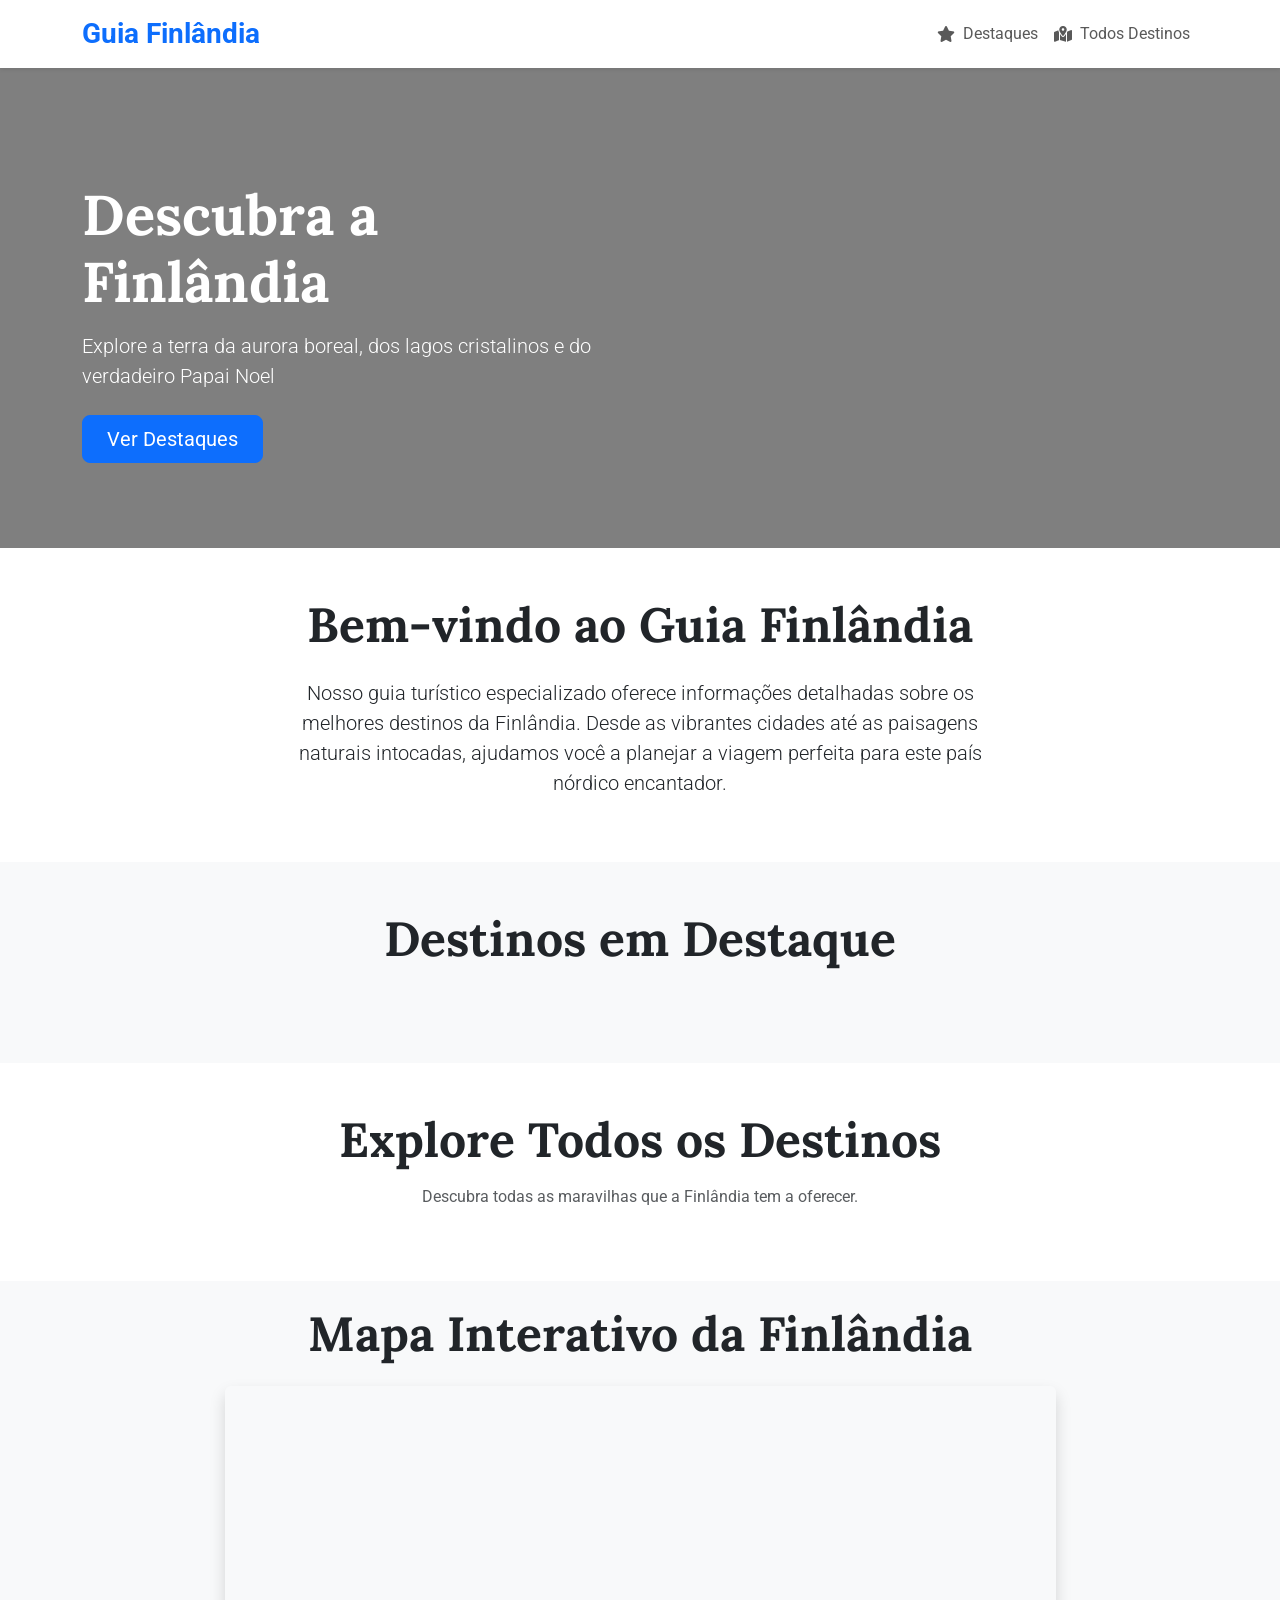
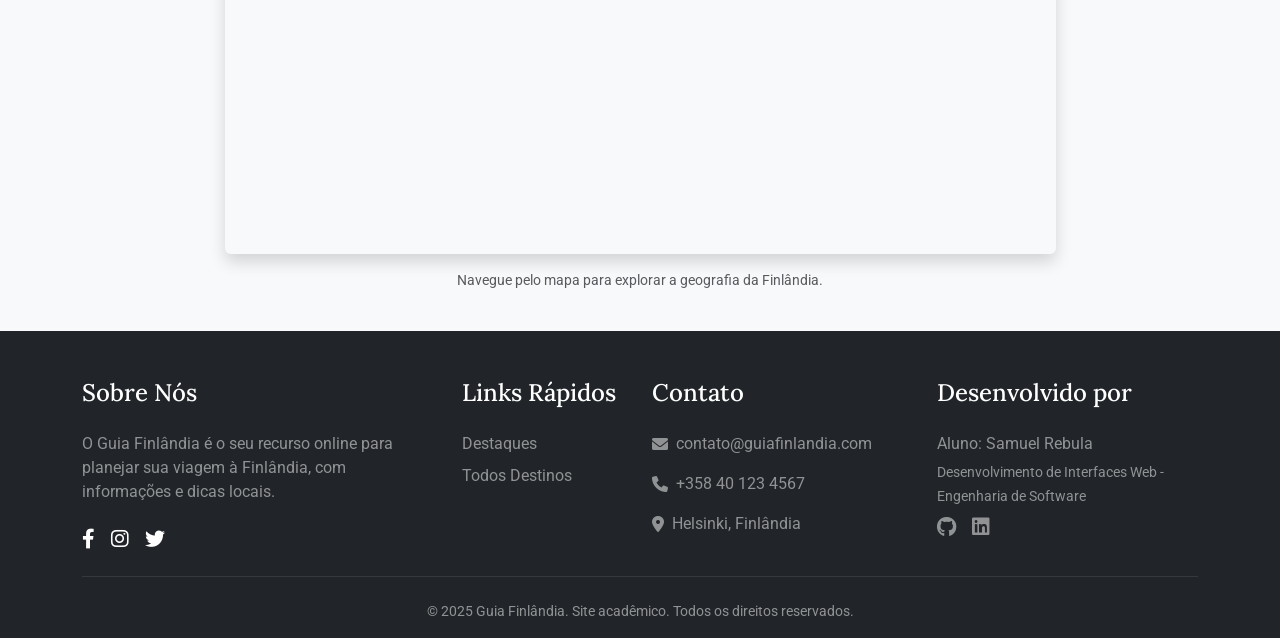
<file: public/index.html>
<!DOCTYPE html>
<html lang="pt-br">
  <head>
    <meta charset="UTF-8" />
    <meta name="viewport" content="width=device-width, initial-scale=1.0" />
    <title>Guia Finlândia</title>
    <!-- Bootstrap CSS -->
    <link
      href="https://cdn.jsdelivr.net/npm/bootstrap@5.3.2/dist/css/bootstrap.min.css"
      rel="stylesheet"
    />
    <!-- Font Awesome -->
    <link
      rel="stylesheet"
      href="https://cdnjs.cloudflare.com/ajax/libs/font-awesome/6.0.0-beta3/css/all.min.css"
    />
    <!-- Google Fonts -->
    <link
      href="https://fonts.googleapis.com/css2?family=Roboto:wght@400;700&family=Lora:wght@400;700&display=swap"
      rel="stylesheet"
    />
    <link rel="stylesheet" href="./assets/css/styles.css" />
  </head>

  <body>
    <!-- Header -->
    <nav
      class="navbar navbar-expand-lg navbar-light bg-white fixed-top shadow-sm"
    >
      <div class="container">
        <a class="navbar-brand fw-bold fs-3 text-primary" href="index.html"
          >Guia Finlândia</a
        >
        <button
          class="navbar-toggler"
          type="button"
          data-bs-toggle="collapse"
          data-bs-target="#navbarNav"
        >
          <span class="navbar-toggler-icon"></span>
        </button>
        <div class="collapse navbar-collapse" id="navbarNav">
          <ul class="navbar-nav ms-auto">
            <li class="nav-item">
              <a
                class="nav-link d-flex align-items-center gap-2"
                href="#destaques"
              >
                <i class="fas fa-star"></i> Destaques
              </a>
            </li>
            <li class="nav-item">
              <a
                class="nav-link d-flex align-items-center gap-2"
                href="#todos-destinos"
              >
                <i class="fas fa-map-marked-alt"></i> Todos Destinos
              </a>
            </li>
          </ul>
        </div>
      </div>
    </nav>

    <!-- Main content -->
    <main>
      <!-- Banner Principal -->
      <section class="banner d-flex align-items-center pt-5 mt-5">
        <div class="container">
          <div class="row">
            <div class="col-lg-6">
              <h1 class="display-4 fw-bold mb-3">Descubra a Finlândia</h1>
              <p class="lead mb-4">
                Explore a terra da aurora boreal, dos lagos cristalinos e do
                verdadeiro Papai Noel
              </p>
              <a href="#destaques" class="btn btn-primary btn-lg px-4"
                >Ver Destaques</a
              >
            </div>
          </div>
        </div>
      </section>

      <!-- Texto Introdutório -->
      <section class="py-5">
        <div class="container text-center">
          <h2 class="display-5 mb-4">Bem-vindo ao Guia Finlândia</h2>
          <div class="row justify-content-center">
            <div class="col-lg-8">
              <p class="lead">
                Nosso guia turístico especializado oferece informações
                detalhadas sobre os melhores destinos da Finlândia. Desde as
                vibrantes cidades até as paisagens naturais intocadas, ajudamos
                você a planejar a viagem perfeita para este país nórdico
                encantador.
              </p>
            </div>
          </div>
        </div>
      </section>

      <!-- Seção 1: Itens em Destaque (Carrossel Dinâmico) -->
      <section id="destaques" class="py-5 bg-light">
        <div class="container">
          <h2 class="display-5 text-center mb-5">Destinos em Destaque</h2>
          <div
            id="carouselDestaques"
            class="carousel slide shadow rounded overflow-hidden"
            data-bs-ride="carousel"
          >
            <!-- Indicadores -->
            <div class="carousel-indicators" id="carousel-indicators">
              <!-- Indicadores serão inseridos aqui pelo JS -->
            </div>
            <!-- Slides do Carrossel -->
            <div class="carousel-inner" id="carousel-inner-destaques">
              <!-- Itens do carrossel serão inseridos aqui pelo JS -->
            </div>
            <!-- Controles -->
            <button
              class="carousel-control-prev"
              type="button"
              data-bs-target="#carouselDestaques"
              data-bs-slide="prev"
            >
              <span
                class="carousel-control-prev-icon"
                aria-hidden="true"
              ></span>
              <span class="visually-hidden">Anterior</span>
            </button>
            <button
              class="carousel-control-next"
              type="button"
              data-bs-target="#carouselDestaques"
              data-bs-slide="next"
            >
              <span
                class="carousel-control-next-icon"
                aria-hidden="true"
              ></span>
              <span class="visually-hidden">Próximo</span>
            </button>
          </div>
        </div>
      </section>

      <!-- Seção 2: Grupo de Cards (Todos os Itens Dinâmicos) -->
      <section id="todos-destinos" class="py-5">
        <div class="container">
          <h2 class="display-5 text-center mb-3">Explore Todos os Destinos</h2>
          <p class="text-muted text-center mb-5">
            Descubra todas as maravilhas que a Finlândia tem a oferecer.
          </p>
          <div class="row g-4" id="cards-container">
            <!-- Cards serão inseridos aqui pelo JS -->
          </div>
        </div>
      </section>

      <!-- Mapa Interativo -->
      <section id="mapa" class="py-4 bg-light">
        <div class="container">
          <h2 class="display-5 text-center mb-4">
            Mapa Interativo da Finlândia
          </h2>
          <div class="row justify-content-center">
            <div class="col-lg-10 col-xl-9">
              <div class="ratio ratio-16x9 rounded shadow overflow-hidden">
                <iframe
                  src="https://www.google.com/maps/embed?pb=!1m18!1m12!1m3!1d7253666.09615298!2d22.22902325!3d64.77537545!2m3!1f0!2f0!3f0!3m2!1i1024!2i768!4f13.1!3m3!1m2!1s0x4681cadf4b32f6dd%3A0x146d63c75a810!2sFinl%C3%A2ndia!5e0!3m2!1spt-BR!2sbr!4v1620000000000!5m2!1spt-BR!2sbr"
                  allowfullscreen=""
                  loading="lazy"
                  referrerpolicy="no-referrer-when-downgrade"
                  style="border: 0"
                  title="Mapa Interativo da Finlândia"
                ></iframe>
              </div>
            </div>
          </div>
          <p class="text-center text-muted mt-3 small">
            Navegue pelo mapa para explorar a geografia da Finlândia.
          </p>
        </div>
      </section>
    </main>

    <!-- Footer -->
    <footer class="bg-dark text-white pt-5 pb-3">
      <div class="container">
        <div class="row g-4">
          <div class="col-lg-4">
            <h3 class="h4 mb-4">Sobre Nós</h3>
            <p class="text-white-50">
              O Guia Finlândia é o seu recurso online para planejar sua viagem à
              Finlândia, com informações e dicas locais.
            </p>
            <div class="d-flex gap-3 mt-4">
              <a href="#" class="text-white"
                ><i class="fab fa-facebook-f fa-lg"></i
              ></a>
              <a href="#" class="text-white"
                ><i class="fab fa-instagram fa-lg"></i
              ></a>
              <a href="#" class="text-white"
                ><i class="fab fa-twitter fa-lg"></i
              ></a>
            </div>
          </div>

          <div class="col-lg-2">
            <h3 class="h4 mb-4">Links Rápidos</h3>
            <ul class="list-unstyled">
              <li class="mb-2">
                <a href="#destaques" class="text-decoration-none text-white-50"
                  >Destaques</a
                >
              </li>
              <li class="mb-2">
                <a
                  href="#todos-destinos"
                  class="text-decoration-none text-white-50"
                  >Todos Destinos</a
                >
              </li>
            </ul>
          </div>

          <div class="col-lg-3">
            <h3 class="h4 mb-4">Contato</h3>
            <ul class="list-unstyled">
              <li class="mb-3 d-flex align-items-center gap-2 text-white-50">
                <i class="fas fa-envelope"></i> contato@guiafinlandia.com
              </li>
              <li class="mb-3 d-flex align-items-center gap-2 text-white-50">
                <i class="fas fa-phone"></i> +358 40 123 4567
              </li>
              <li class="mb-3 d-flex align-items-center gap-2 text-white-50">
                <i class="fas fa-map-marker-alt"></i> Helsinki, Finlândia
              </li>
            </ul>
          </div>
          <!-- Info Aluno Footer -->
          <div class="col-lg-3">
            <h3 class="h4 mb-4">Desenvolvido por</h3>
            <div id="info-aluno-footer" class="text-white-50">
              <!-- Info do aluno será inserida aqui pelo JS -->
            </div>
          </div>
        </div>
        <hr class="my-4 border-secondary" />
        <div class="text-center small text-white-50">
          &copy; 2025 Guia Finlândia. Site acadêmico. Todos os direitos
          reservados.
        </div>
      </div>
    </footer>

    <!-- Bootstrap JS -->
    <script src="https://cdn.jsdelivr.net/npm/bootstrap@5.3.2/dist/js/bootstrap.bundle.min.js"></script>
    <!-- script JS -->
    <script src="./assets/scripts/app.js"></script>
  </body>
</html>
</file>
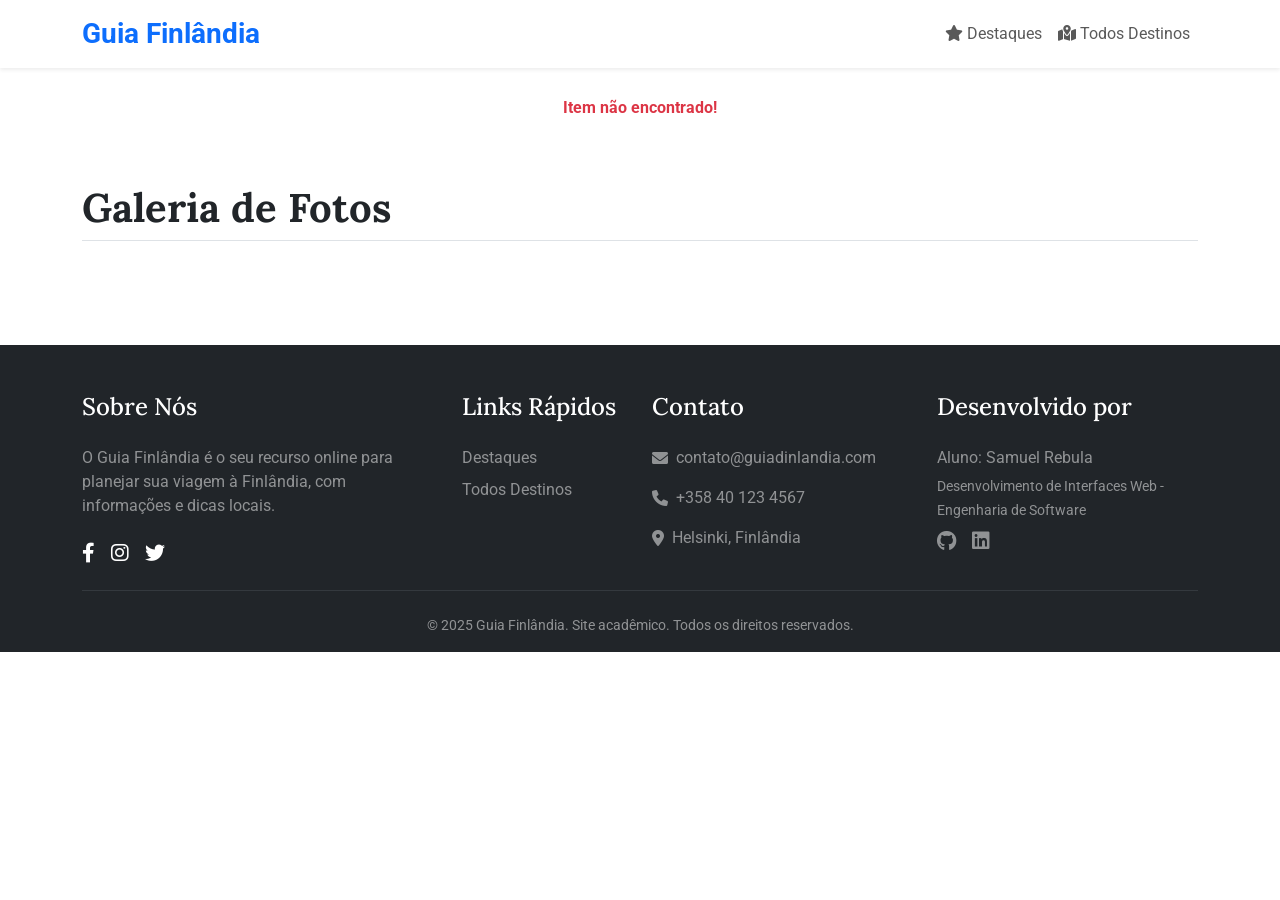
<file: public/detalhe.html>
<!DOCTYPE html>
<html lang="pt-br">
  <head>
    <meta charset="UTF-8" />
    <meta name="viewport" content="width=device-width, initial-scale=1.0" />
    <title>Detalhes - Guia Finlândia</title>
    <!-- Bootstrap CSS -->
    <link
      href="https://cdn.jsdelivr.net/npm/bootstrap@5.3.2/dist/css/bootstrap.min.css"
      rel="stylesheet"
    />
    <!-- Font Awesome -->
    <link
      rel="stylesheet"
      href="https://cdnjs.cloudflare.com/ajax/libs/font-awesome/6.0.0-beta3/css/all.min.css"
    />
    <!-- Google Fonts -->
    <link
      href="https://fonts.googleapis.com/css2?family=Roboto:wght@400;700&family=Lora:wght@400;700&display=swap"
      rel="stylesheet"
    />
    <link rel="stylesheet" href="./assets/css/styles.css" />
  </head>
  <body>
    <!-- Header -->
    <nav
      class="navbar navbar-expand-lg navbar-light bg-white fixed-top shadow-sm"
    >
      <div class="container">
        <a class="navbar-brand fw-bold fs-3 text-primary" href="index.html"
          >Guia Finlândia</a
        >
        <button
          class="navbar-toggler"
          type="button"
          data-bs-toggle="collapse"
          data-bs-target="#navbarNav"
        >
          <span class="navbar-toggler-icon"></span>
        </button>
        <div class="collapse navbar-collapse" id="navbarNav">
          <ul class="navbar-nav ms-auto">
            <li class="nav-item">
              <a class="nav-link" href="index.html#destaques">
                <i class="fas fa-star"></i> Destaques
              </a>
            </li>
            <li class="nav-item">
              <a class="nav-link" href="index.html#todos-destinos">
                <i class="fas fa-map-marked-alt"></i> Todos Destinos
              </a>
            </li>
          </ul>
        </div>
      </div>
    </nav>

    <!-- Conteúdo Principal Detalhes -->
    <main class="container mt-5 pt-5">
      <!-- (1) Informações Gerais -->
      <section id="informacoes-gerais">
        <div id="detalhes-container" class="row">
          <!-- Conteúdo do item será inserido aqui pelo JS -->
          <div class="col-12 text-center py-5">
            <div class="spinner-border text-primary" role="status">
              <span class="visually-hidden">Carregando...</span>
            </div>
            <p class="mt-2">Carregando detalhes do destino...</p>
          </div>
        </div>
      </section>

      <!-- (2) Fotos Vinculadas -->
      <section id="fotos-vinculadas" class="py-5">
        <h2 class="display-6 mb-4 border-bottom pb-2">Galeria de Fotos</h2>
        <div class="row g-3" id="fotos-complementares-container">
          <!-- Fotos complementares serão inseridas aqui pelo JS -->
          <div class="col-12 text-center py-3" id="loading-fotos">
            <p>Carregando fotos...</p>
          </div>
        </div>
      </section>
    </main>

    <!-- Footer -->
    <footer class="bg-dark text-white pt-5 pb-3 mt-5">
      <div class="container">
        <div class="row g-4">
          <div class="col-lg-4">
            <h3 class="h4 mb-4">Sobre Nós</h3>
            <p class="text-white-50">
              O Guia Finlândia é o seu recurso online para planejar sua viagem à
              Finlândia, com informações e dicas locais.
            </p>
            <div class="d-flex gap-3 mt-4">
              <a href="#" class="text-white"
                ><i class="fab fa-facebook-f fa-lg"></i
              ></a>
              <a href="#" class="text-white"
                ><i class="fab fa-instagram fa-lg"></i
              ></a>
              <a href="#" class="text-white"
                ><i class="fab fa-twitter fa-lg"></i
              ></a>
            </div>
          </div>

          <div class="col-lg-2">
            <h3 class="h4 mb-4">Links Rápidos</h3>
            <ul class="list-unstyled">
              <li class="mb-2">
                <a
                  href="index.html#destaques"
                  class="text-decoration-none text-white-50"
                  >Destaques</a
                >
              </li>
              <li class="mb-2">
                <a
                  href="index.html#todos-destinos"
                  class="text-decoration-none text-white-50"
                  >Todos Destinos</a
                >
              </li>
            </ul>
          </div>

          <div class="col-lg-3">
            <h3 class="h4 mb-4">Contato</h3>
            <ul class="list-unstyled">
              <li class="mb-3 d-flex align-items-center gap-2 text-white-50">
                <i class="fas fa-envelope"></i> contato@guiadinlandia.com
              </li>
              <li class="mb-3 d-flex align-items-center gap-2 text-white-50">
                <i class="fas fa-phone"></i> +358 40 123 4567
              </li>
              <li class="mb-3 d-flex align-items-center gap-2 text-white-50">
                <i class="fas fa-map-marker-alt"></i> Helsinki, Finlândia
              </li>
            </ul>
          </div>
          <div class="col-lg-3">
            <h3 class="h4 mb-4">Desenvolvido por</h3>
            <div id="info-aluno-footer-detalhe" class="text-white-50">
              <!-- Info do aluno será inserida aqui pelo JS -->
            </div>
          </div>
        </div>
        <hr class="my-4 border-secondary" />
        <div class="text-center small text-white-50">
          &copy; 2025 Guia Finlândia. Site acadêmico. Todos os direitos
          reservados.
        </div>
      </div>
    </footer>

    <!-- Bootstrap JS -->
    <script src="https://cdn.jsdelivr.net/npm/bootstrap@5.3.2/dist/js/bootstrap.bundle.min.js"></script>
    <!-- script JS -->
    <script src="./assets/scripts/app.js"></script>
  </body>
</html>
</file>
<file: public/assets/css/styles.css>
:root {
  --primary-color: #003580; /* Azul escuro */
  --secondary-color: #0077c0; /* Azul médio */
  --accent-color: #4a90e2; /* Azul claro */
  --button-hover: #2a7bde; /* Azul hover */
  --light-color: #f5f7fa;
  --dark-color: #333333;
  --text-color: #2d3748;
  --text-light: #718096;
}

/* Padronização das fontes */
body {
  font-family: "Roboto", sans-serif;
}

h1,
h2,
h3,
h4,
h5,
h6,
.display-1,
.display-2,
.display-3,
.display-4,
.display-5,
.display-6 {
  font-family: "Lora", serif;
  font-weight: 700;
}

/* Banner */
.banner {
  background: linear-gradient(rgba(0, 0, 0, 0.5), rgba(0, 0, 0, 0.5)),
    url("https://wallpapercave.com/wp/wp4442725.jpg") no-repeat center
      center/cover;
  height: 500px;
  color: white;
}

@media (max-width: 768px) {
  .banner {
    height: 350px;
  }
}

/* Cards customizados (Usados em index.html - Gerado por JS) */
.destino-card {
  transition: transform 0.3s, box-shadow 0.3s;
}

.destino-card:hover {
  transform: translateY(-10px);
  box-shadow: 0 15px 30px rgba(0, 0, 0, 0.15) !important;
}

.card-image {
  position: relative;
  height: 200px;
  overflow: hidden;
}

.card-image img {
  transition: transform 0.5s;
}

.destino-card:hover .card-image img {
  transform: scale(1.1);
}

.card-overlay {
  background: rgba(0, 53, 128, 0.7);
  opacity: 0;
  transition: opacity 0.3s;
}

.destino-card:hover .card-overlay {
  opacity: 1;
}

.btn-card {
  border: 2px solid white;
  transition: all 0.3s;
}

.btn-card:hover {
  background: white !important;
  color: var(--primary-color) !important;
}

.tipo-atracao {
  background-color: var(--light-color);
  display: inline-flex;
  align-items: center;
  gap: 5px;
}

/* Footer */
.footer {
  background-color: var(--primary-color);
}

.footer,
.footer a,
.footer .text-muted {
  color: #f8f9fa !important;
}

.footer a:hover {
  color: var(--accent-color) !important;
  text-decoration: none;
}

/* Cores customizadas */
.bg-primary-custom {
  background-color: var(--primary-color) !important;
}

.text-primary-custom {
  color: var(--primary-color) !important;
}

.bg-accent {
  background-color: var(--accent-color) !important;
}

.btn-accent {
  background-color: var(--accent-color);
  color: white;
}

.btn-accent:hover {
  background-color: var(--button-hover);
  color: white;
}

/* Estilos específicos da página de detalhes (Usados em detalhe.html - Gerado por JS) */
.detalhe-imagem-principal {
  max-height: 500px;
  width: 100%;
  object-fit: cover;
  border-radius: 0.5rem;
  margin-bottom: 1.5rem;
}
.foto-complementar img {
  height: 200px;
  width: 100%;
  object-fit: cover;
  border-radius: 0.3rem;
  transition: transform 0.2s ease-in-out;
}
.foto-complementar img:hover {
  transform: scale(1.05);
}
.foto-complementar figcaption {
  font-size: 0.85rem;
  text-align: center;
  margin-top: 0.5rem;
  color: var(--text-light);
}
.info-item {
  display: flex;
  align-items: center;
  gap: 0.75rem;
  margin-bottom: 0.75rem;
}
.info-item i {
  color: var(--primary-color);
  width: 20px;
  text-align: center;
}

@media (min-width: 992px) {
  .sticky-lg-top {
    position: sticky;
    top: 80px;
    z-index: 1019;
  }
}
</file>
